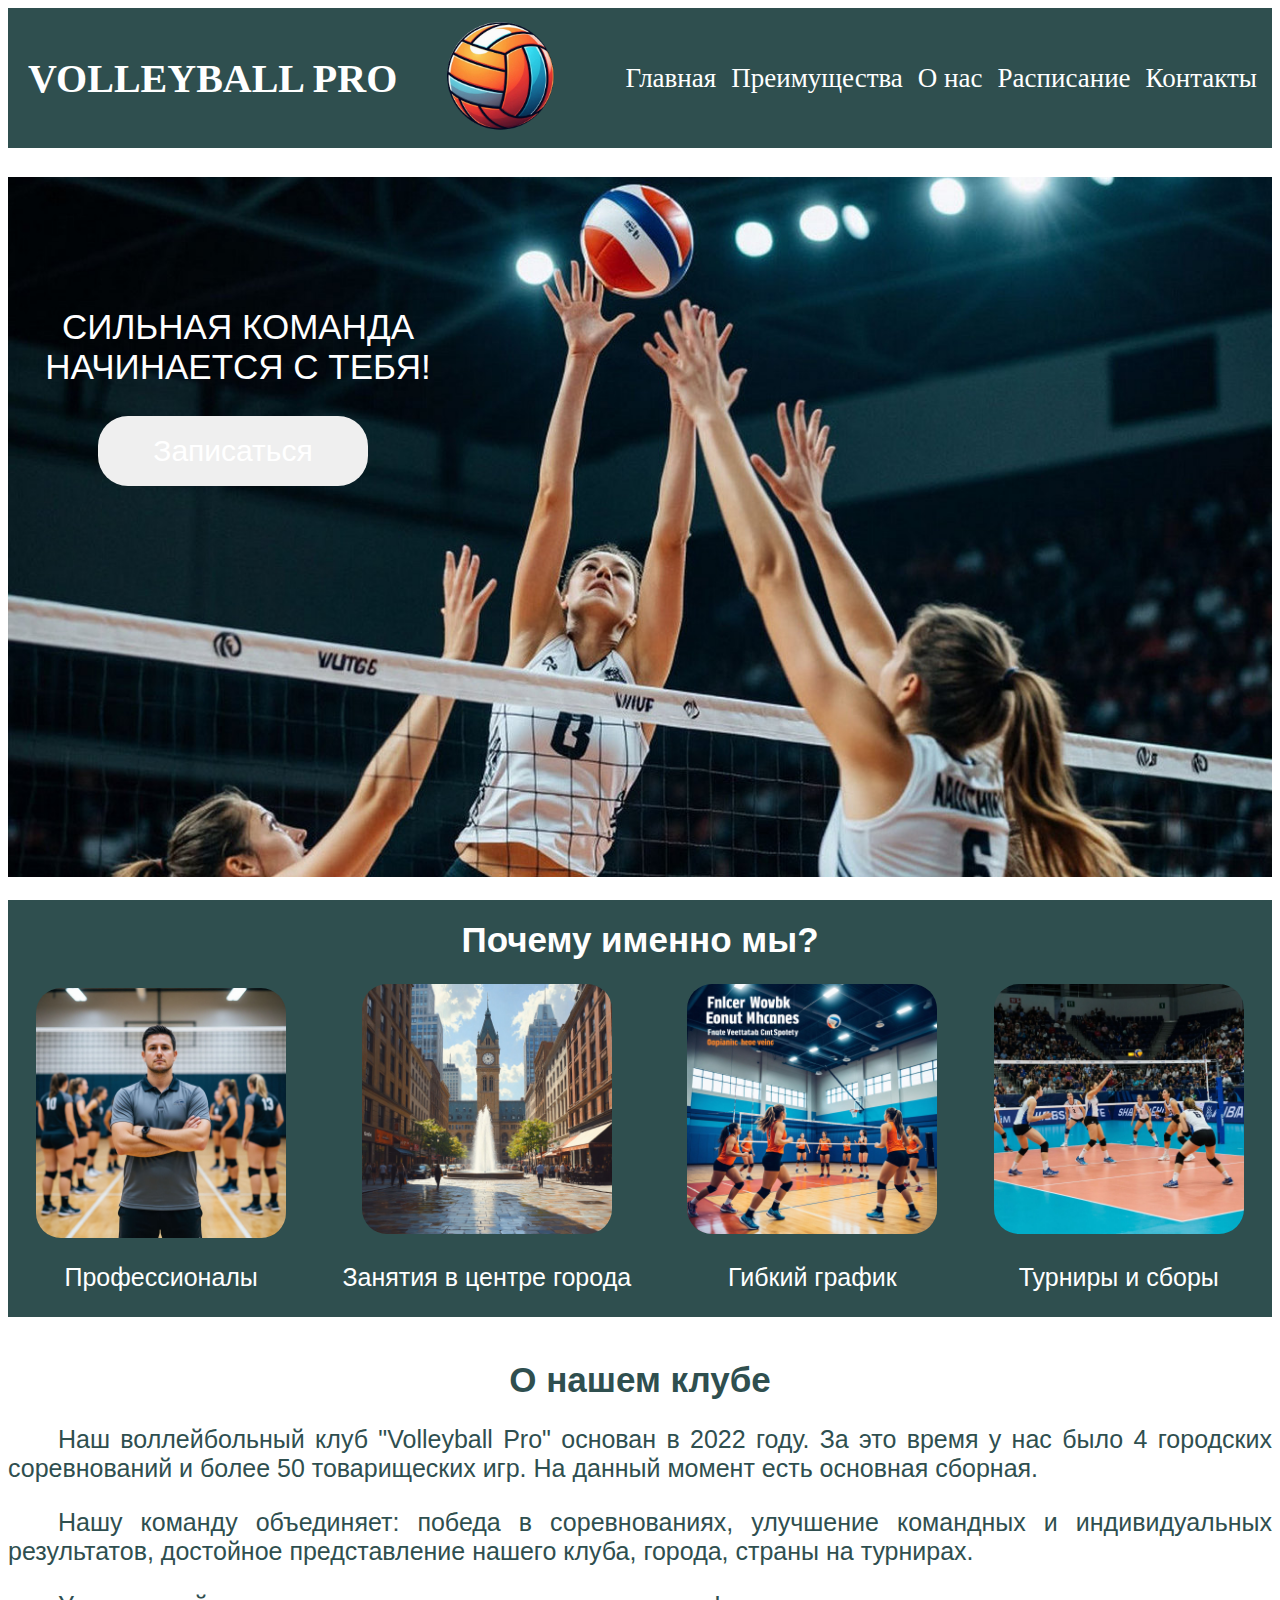
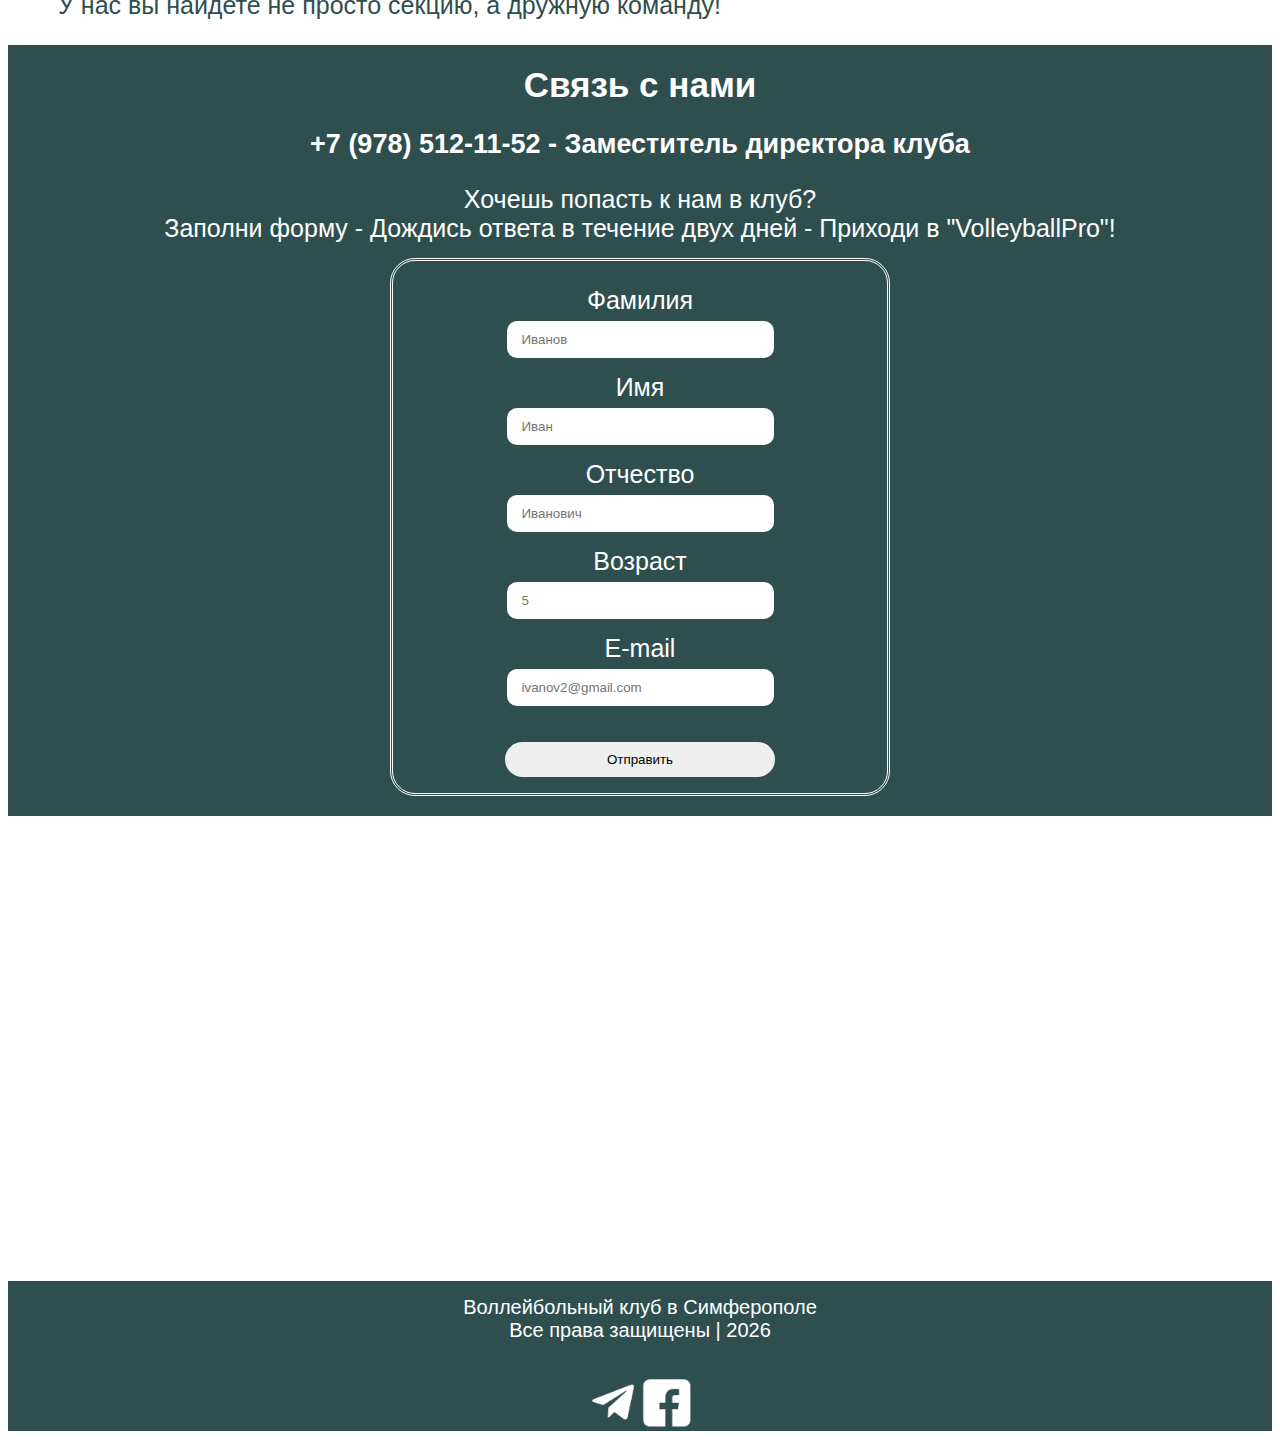
<file: index.html>
<!DOCTYPE html>
<html lang="ru">
<head>
    <meta charset="UTF-8">
    <meta name="viewport" content="width=device-width, initial-scale=1.0">
    <title>Vollyeball Pro</title>
    <link rel="stylesheet" href="css/style.css">
</head>
<body>
    <header>
        <div class="container">
            <div class="header__line">
                <h1 class="header__headline">VOLLEYBALL PRO</h1>
                <img class="header__foto--ball" src="img/мяч.png" alt="">
                <nav>
                    <ul class="nav__links">
                        <li><a class="nav__links--item" href="pages/important.html">Главная</a></li>
                        <li><a class="nav__links--item" href="pages/advantages.html">Преимущества</a></li>
                        <li><a class="nav__links--item" href="pages/about.html">О нас</a></li>
                        <li><a class="nav__links--item" href="pages/schedule.html">Расписание</a></li>
                        <li><a class="nav__links--item" href="pages/contacts.html">Контакты</a></li>
                    </ul>
                </nav>
            </div>
        </div>
    </header>
    <main>
        <div class="container">
            <section class="section__important">
                <h2 class="important__slogan">СИЛЬНАЯ КОМАНДА <br> НАЧИНАЕТСЯ С ТЕБЯ!</h2>
                <form action="pages/contacts.html">
                    <button class="important__button"> Записаться </button>
                </form>
            </section>
            <section class="section__advantages">
                <div class="General__advantages">
                <h1 headingoffset="0" class="advantages__headline"><a class="advantages__headline" href="pages/advantages.html">Почему именно мы?</a></h1>
                <div class="criteria__advantages">
                    <div class="advantages__icons">
                        <img class="advantages__foto" src="img/тренер.jpg" alt="">
                            <h2 class="advantages__subtitle">Профессионалы</h2>
                    </div>
                    <div class="advantages__icons">
                        <img class="advantages__foto" src="img/центр.jpeg" alt="">
                            <h3 class="advantages__subtitle">Занятия в центре города</h3>
                    </div>
                    <div class="advantages__icons">
                        <img class="advantages__foto" src="img/график.jpeg" alt="">
                            <h3 class="advantages__subtitle">Гибкий график</h3>
                    </div>
                    <div class="advantages__icons">
                        <img class="advantages__foto" src="img/соревн.jpeg" alt="">
                            <h3 class="advantages__subtitle">Турниры и сборы</h3>
                    </div>
                </div>
            </div>
            </section>
            <section class="section__about--us">
                <h1 headingoffset="0" class="about__us--headline"><a class="about__us--headline" href="pages/about.html">О нашем клубе</a></h1>
                <p class="about__us--text">Наш воллейбольный клуб "Volleyball Pro" основан в 2022 году. За это время у нас было 4 городских соревнований и более 50 товарищеских игр. На данный момент есть основная сборная. </p>
                <p class="about__us--text">Нашу команду объединяет: победа в соревнованиях, улучшение командных и индивидуальных результатов, достойное представление нашего клуба, города, страны на турнирах.</p>
                <p class="about__us--text">У нас вы найдете не просто секцию, а дружную команду!</p>
            </section>
            <section class="section__contacts">
                <h1 headingoffset="0" class="contacts__headline"><a class="contacts__headline" href="pages/contacts.html">Связь с нами</a></h1>
                <h2 class="contacts__nomber">+7 (978) 512-11-52 - Заместитель директора клуба</h2>
                <p class="contacts__text1">Хочешь попасть к нам в клуб? 
                <br class="contacts__text">Заполни форму - Дождись ответа в течение двух дней - Приходи в "VolleyballPro"!
                <div class="general__form">
                <form class="form__contacts">
                    <p class="contacts__text">Фамилия</p>
                    <input class="input__form" type="text" placeholder="Иванов">
                    <p class="contacts__text">Имя</p>
                    <input class="input__form" type="text" placeholder="Иван">
                    <p class="contacts__text">Отчество</p>
                    <input class="input__form" type="text" placeholder="Иванович">
                    <p class="contacts__text">Возраст</p>
                    <input class="input__form" type="number" name="trip-start" id="start" min="5" step="1" placeholder="5">
                    <p class="contacts__text">E-mail</p>
                    <input class="input__form" type="email" placeholder="ivanov2@gmail.com">
                    <p><input class="button__to--send" type="button" value="Отправить"></p>
                </form>
            </div>
            </section>
            <p class="section__video">
                <iframe width="720" height="405" src="https://rutube.ru/play/embed/9cf3693c5c63171bf97493a59f071994/?t=5" style="border: none;" allow="clipboard-write; autoplay" ></iframe>
            </p>
        </div>
    </main>
    <footer>
        <div class="container">
            <p class="footer__text">Воллейбольный клуб в Симферополе <br>
            Все права защищены | 2026</p>
            <p>
            <a href="https://t.me/telegram"><img class="footer__icons" src="img/telegram_logo_icon_214734.png" alt=""></a>
            <a href="https://web.archive.org/web/20201118025718/https://m.facebook.com/login.php?skip_api_login=1&api_key=966242223397117&signed_next=1&next=https%3A%2F%2Fm.facebook.com%2Fsharer.php%3Fu%3Dhttps%253A%252F%252Fptica.tv%252Fpersons%252F342805&cancel_url=https%3A%2F%2Fm.facebook.com%2Fdialog%2Fclose_window%2F%3Fapp_id%3D966242223397117%26connect%3D0%23_%3D_&display=touch&locale=ru_RU"><img class="footer__icons" src="img/facebook_internet_media_network_social_icon_123257.png" alt=""></a>
            </p>
        </div>
    </footer>
</body>
</html>
</file>
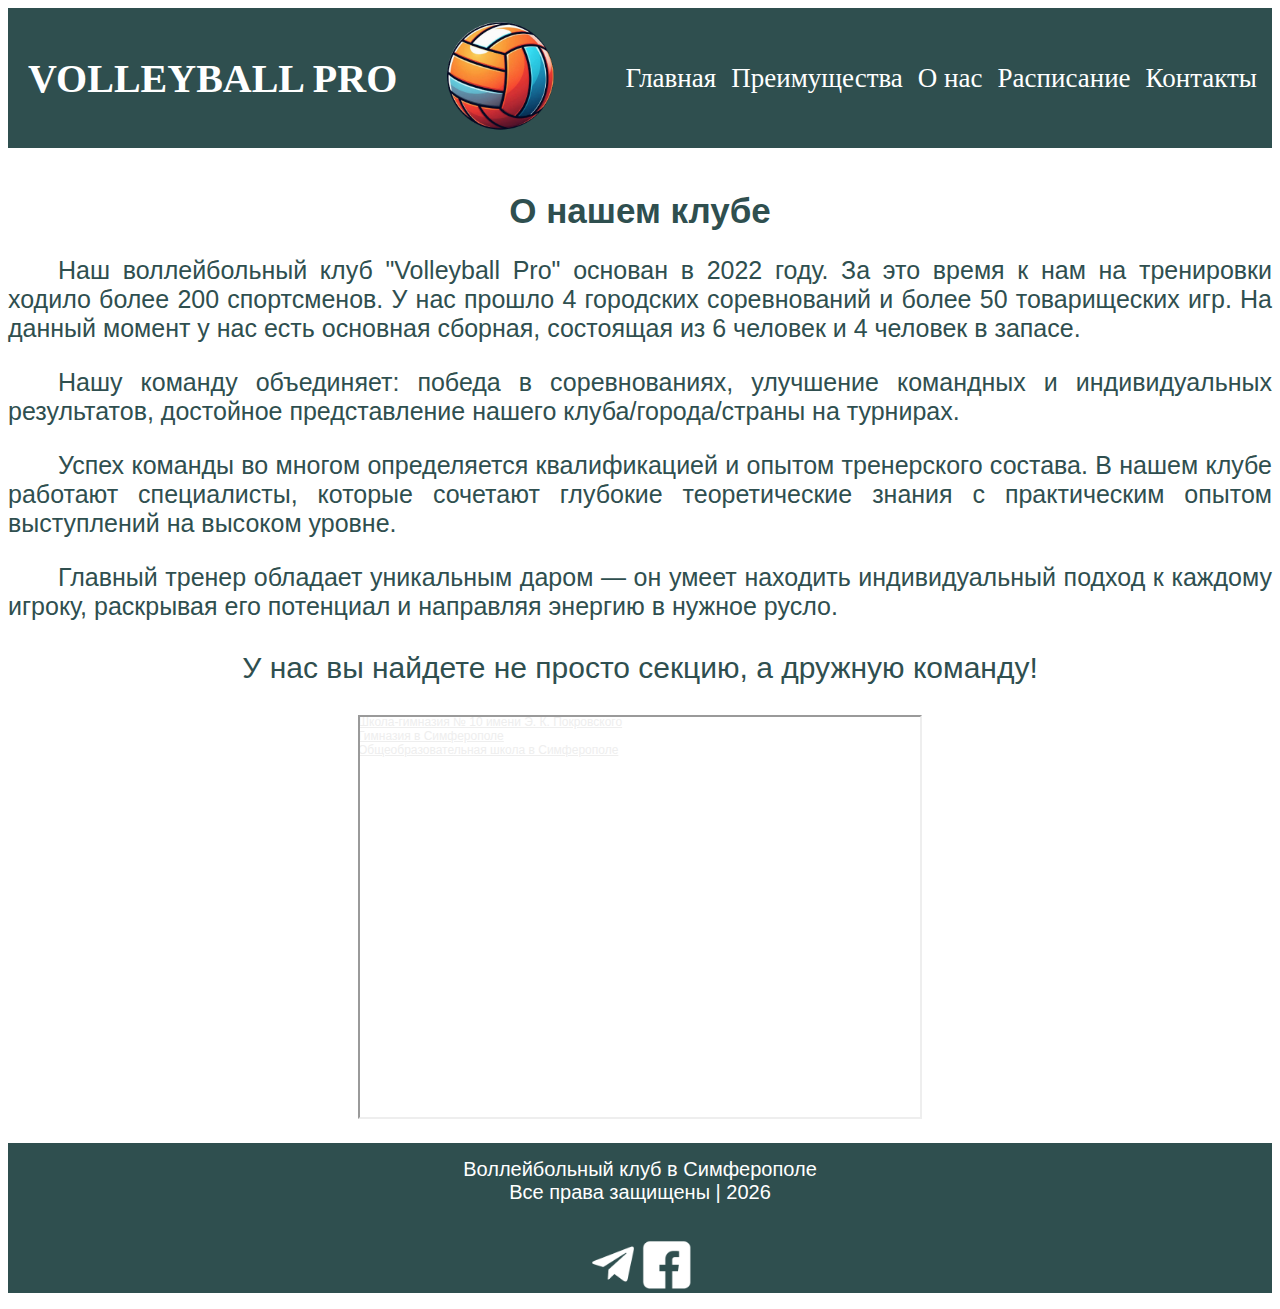
<file: pages/about.html>
<!DOCTYPE html>
<html lang="en">
<head>
    <meta charset="UTF-8">
    <meta name="viewport" content="width=device-width, initial-scale=1.0">
    <title>Vollyeball Pro</title>
    <link rel="stylesheet" href="../css/style.css">
</head>
<body>
    <header>
        <div class="container">
            <div class="header__line">
                <h1 class="header__headline">VOLLEYBALL PRO</h1>
                <img class="header__foto--ball" src="../img\мяч.png" alt="">
                <nav>
                    <ul class="nav__links">
                        <li><a class="nav__links--item" href="../index.html">Главная</a></li>
                        <li><a class="nav__links--item" href="advantages.html">Преимущества</a></li>
                        <li><a class="nav__links--item" href="about.html">О нас</a></li>
                        <li><a class="nav__links--item" href="schedule.html">Расписание</a></li>
                        <li><a class="nav__links--item" href="contacts.html">Контакты</a></li>
                    </ul>
                </nav>
            </div>
        </div>
    </header>
    <main>
        <div class="container">
            <section class="section__about--us">
                <h1 class="about__us--headline">О нашем клубе</h1> 
                <p class="about__us--text">Наш воллейбольный клуб "Volleyball Pro" основан в 2022 году. За это время к нам на тренировки ходило более 200 спортсменов. У нас прошло 4 городских соревнований и более 50 товарищеских игр. На данный момент у нас есть основная сборная, состоящая из 6 человек и 4 человек в запасе. </p>
                <p class="about__us--text">Нашу команду объединяет: победа в соревнованиях, улучшение командных и индивидуальных результатов, достойное представление нашего клуба/города/страны на турнирах.</p>
                <p class="about__us--text">Успех команды во многом определяется квалификацией и опытом тренерского состава. В нашем клубе работают специалисты, которые сочетают глубокие теоретические знания с практическим опытом выступлений на высоком уровне.</p>
                <p class="about__us--text">Главный тренер обладает уникальным даром — он умеет находить индивидуальный подход к каждому игроку, раскрывая его потенциал и направляя энергию в нужное русло.</p>
                <p class="about__us--bottomslogan">У нас вы найдете не просто секцию, а дружную команду!</p>
                <section class="section__yandex--carts">
                <div style="position:relative;overflow:hidden;">
                    <a href="https://yandex.ru/maps/org/shkola_gimnaziya_10_imeni_e_k_pokrovskogo/1044489222/?utm_medium=mapframe&utm_source=maps" style="color:#eee;font-size:12px;position:absolute;top:0px;">Школа-гимназия № 10 имени Э. К. Покровского</a><a href="https://yandex.ru/maps/146/simferopol/category/gymnasium/184106234/?utm_medium=mapframe&utm_source=maps" style="color:#eee;font-size:12px;position:absolute;top:14px;">Гимназия в Симферополе</a><a href="https://yandex.ru/maps/146/simferopol/category/school/184106240/?utm_medium=mapframe&utm_source=maps" style="color:#eee;font-size:12px;position:absolute;top:28px;">Общеобразовательная школа в Симферополе</a><iframe src="https://yandex.ru/map-widget/v1/?ll=34.100318%2C44.948237&mode=search&oid=1044489222&ol=biz&sll=34.100318%2C44.948237&sspn=0.123940%2C0.057172&text=%D1%88%D0%BA%D0%BE%D0%BB%D0%B0%20%D0%B3%D0%B8%D0%BC%D0%BD%D0%B0%D0%B7%D0%B8%D1%8F%20%E2%84%9610&z=13" width="560" height="400" frameborder="1" allowfullscreen="true" style="position:relative;"></iframe>
                </div>
                </section>
            </section>
        </div>
    </main>
    <footer>
        <div class="container">
            <p class="footer__text">Воллейбольный клуб в Симферополе <br>
            Все права защищены | 2026</p>
            <p>
            <a href="https://t.me/telegram"><img class="footer__icons" src="../img/telegram_logo_icon_214734.png" alt=""></a>
            <a href="https://web.archive.org/web/20201118025718/https://m.facebook.com/login.php?skip_api_login=1&api_key=966242223397117&signed_next=1&next=https%3A%2F%2Fm.facebook.com%2Fsharer.php%3Fu%3Dhttps%253A%252F%252Fptica.tv%252Fpersons%252F342805&cancel_url=https%3A%2F%2Fm.facebook.com%2Fdialog%2Fclose_window%2F%3Fapp_id%3D966242223397117%26connect%3D0%23_%3D_&display=touch&locale=ru_RU"><img class="footer__icons" src="../img/facebook_internet_media_network_social_icon_123257.png" alt=""></a>
            </p>
        </div>
    </footer>
</body>
</html>
</file>
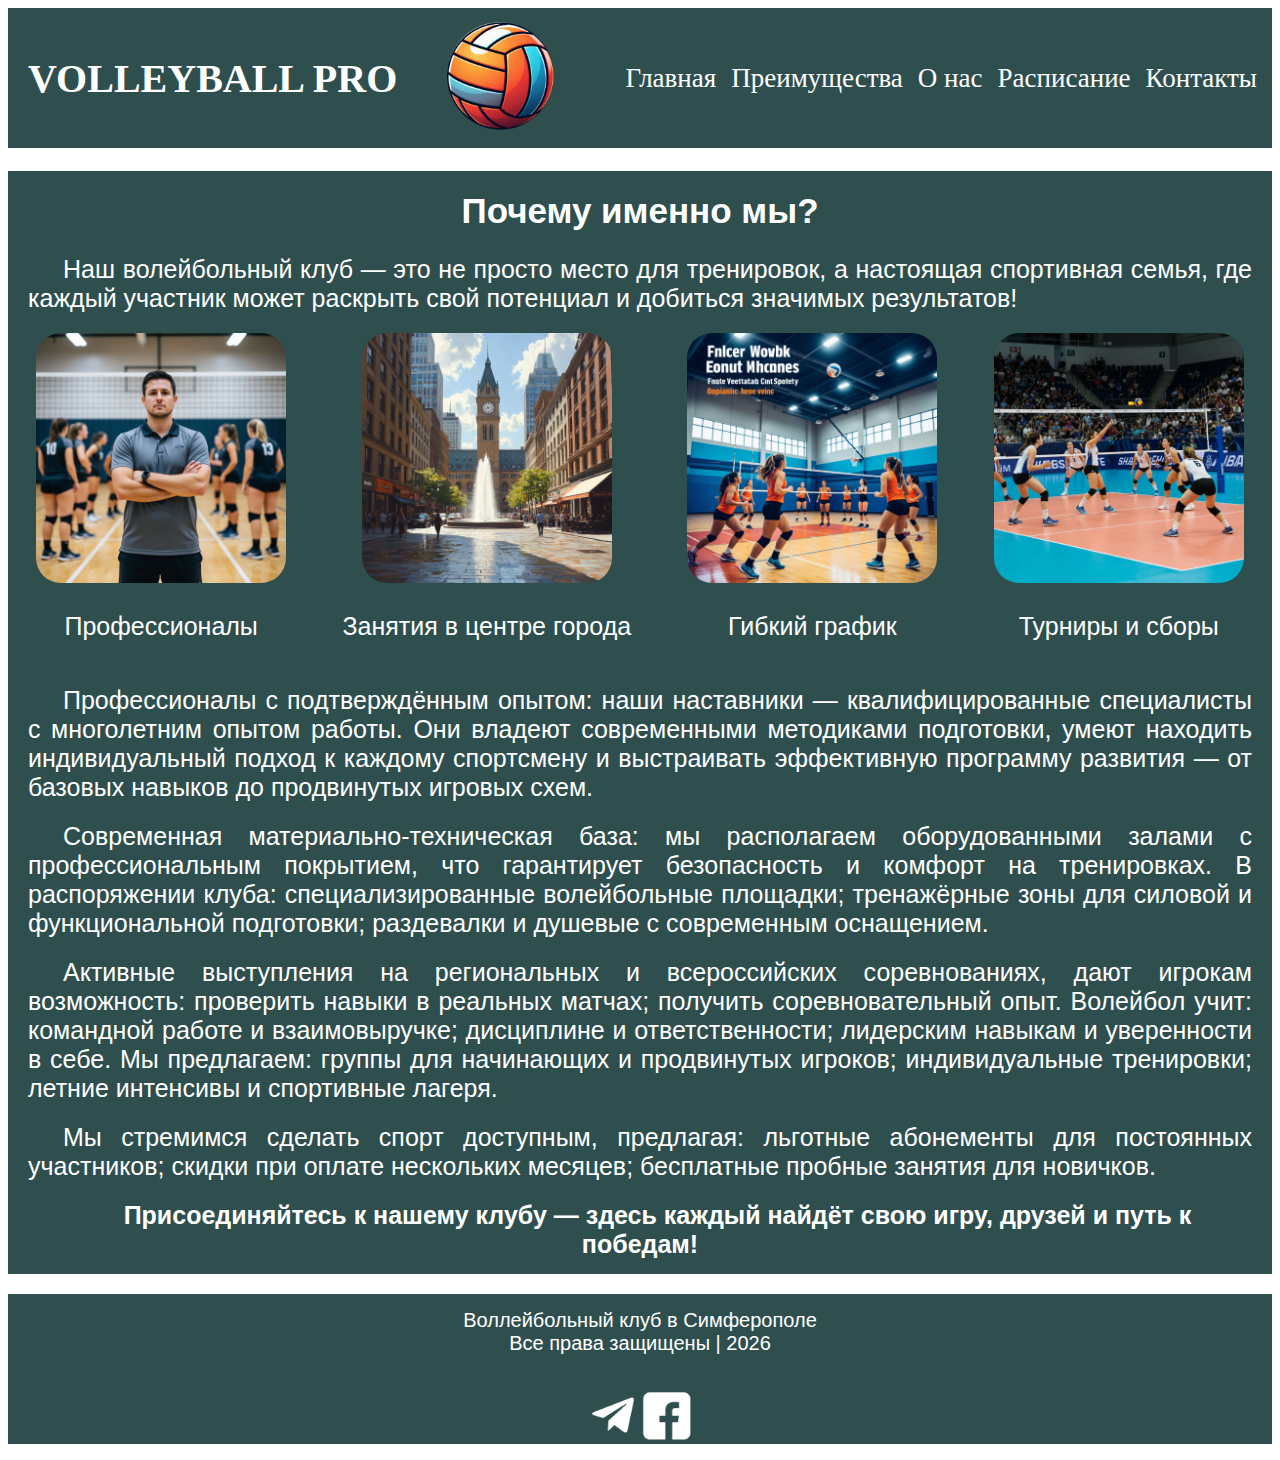
<file: pages/advantages.html>
<!DOCTYPE html>
<html lang="en">
<head>
    <meta charset="UTF-8">
    <meta name="viewport" content="width=device-width, initial-scale=1.0">
    <title>Vollyeball Pro</title>
    <link rel="stylesheet" href="../css/style.css">
</head>
<body>
    <header>
        <div class="container">
            <div class="header__line">
                <h1 class="header__headline">VOLLEYBALL PRO</h1>
                <img class="header__foto--ball" src="../img\мяч.png" alt="">
                <nav>
                    <ul class="nav__links">
                        <li><a class="nav__links--item" href="../index.html">Главная</a></li>
                        <li><a class="nav__links--item" href="advantages.html">Преимущества</a></li>
                        <li><a class="nav__links--item" href="about.html">О нас</a></li>
                        <li><a class="nav__links--item" href="schedule.html">Расписание</a></li>
                        <li><a class="nav__links--item" href="contacts.html">Контакты</a></li>
                    </ul>
                </nav>
            </div>
        </div>
    </header>
    <main>
        <div class="container">
             <section class="section__advantages">
                <h1 class="advantages__headline">Почему именно мы?</h1>
                <p class="text__advantages">Наш волейбольный клуб — это не просто место для тренировок, а настоящая спортивная семья, где каждый участник может раскрыть свой потенциал и добиться значимых результатов!</p>
                <div class="criteria__advantages">
                    <div class="advantages__icons">
                        <img class="advantages__foto" src="../img\тренер.jpg" alt="">
                            <h3 class="advantages__subtitle">Профессионалы</h3>
                    </div>
                    <div class="advantages__icons">
                        <img class="advantages__foto" src="../img/центр.jpeg" alt="">
                            <h3 class="advantages__subtitle">Занятия в центре города</h3>
                    </div>
                    <div class="advantages__icons">
                        <img class="advantages__foto" src="../img/график.jpeg" alt="">
                            <h3 class="advantages__subtitle">Гибкий график</h3>
                    </div>
                    <div class="advantages__icons">
                        <img class="advantages__foto" src="../img/соревн.jpeg" alt="">
                            <h3 class="advantages__subtitle">Турниры и сборы</h3>
                    </div>
                </div>
<p class="text__advantages">Профессионалы с подтверждённым опытом:
наши наставники — квалифицированные специалисты с многолетним опытом работы. Они владеют современными методиками подготовки, умеют находить индивидуальный подход к каждому спортсмену и выстраивать эффективную программу развития — от базовых навыков до продвинутых игровых схем.
<p class="text__advantages">Современная материально‑техническая база:
мы располагаем оборудованными залами с профессиональным покрытием, что гарантирует безопасность и комфорт на тренировках. В распоряжении клуба:
специализированные волейбольные площадки;
тренажёрные зоны для силовой и функциональной подготовки;
раздевалки и душевые с современным оснащением.</p>
<p class="text__advantages">Активные выступления на региональных и всероссийских соревнованиях, дают игрокам возможность:
проверить навыки в реальных матчах;
получить соревновательный опыт.
Волейбол учит:
командной работе и взаимовыручке;
дисциплине и ответственности;
лидерским навыкам и уверенности в себе. 
Мы предлагаем:
группы для начинающих и продвинутых игроков;
индивидуальные тренировки;
летние интенсивы и спортивные лагеря.</p>
<p class="text__advantages">Мы стремимся сделать спорт доступным, предлагая:
льготные абонементы для постоянных участников;
скидки при оплате нескольких месяцев;
бесплатные пробные занятия для новичков.</p>
<p class="text__advantages1">Присоединяйтесь к нашему клубу — здесь каждый найдёт свою игру, друзей и путь к победам!</p>
            </section>
        </div>
    </main>
    <footer>
        <div class="container">
            <p class="footer__text">Воллейбольный клуб в Симферополе <br>
            Все права защищены | 2026</p>
            <p>
            <a href="https://t.me/telegram"><img class="footer__icons" src="../img/telegram_logo_icon_214734.png" alt=""></a>
            <a href="https://web.archive.org/web/20201118025718/https://m.facebook.com/login.php?skip_api_login=1&api_key=966242223397117&signed_next=1&next=https%3A%2F%2Fm.facebook.com%2Fsharer.php%3Fu%3Dhttps%253A%252F%252Fptica.tv%252Fpersons%252F342805&cancel_url=https%3A%2F%2Fm.facebook.com%2Fdialog%2Fclose_window%2F%3Fapp_id%3D966242223397117%26connect%3D0%23_%3D_&display=touch&locale=ru_RU"><img class="footer__icons" src="../img/facebook_internet_media_network_social_icon_123257.png" alt=""></a>
            </p>
        </div>
    </footer>
</body>
</html>
</file>
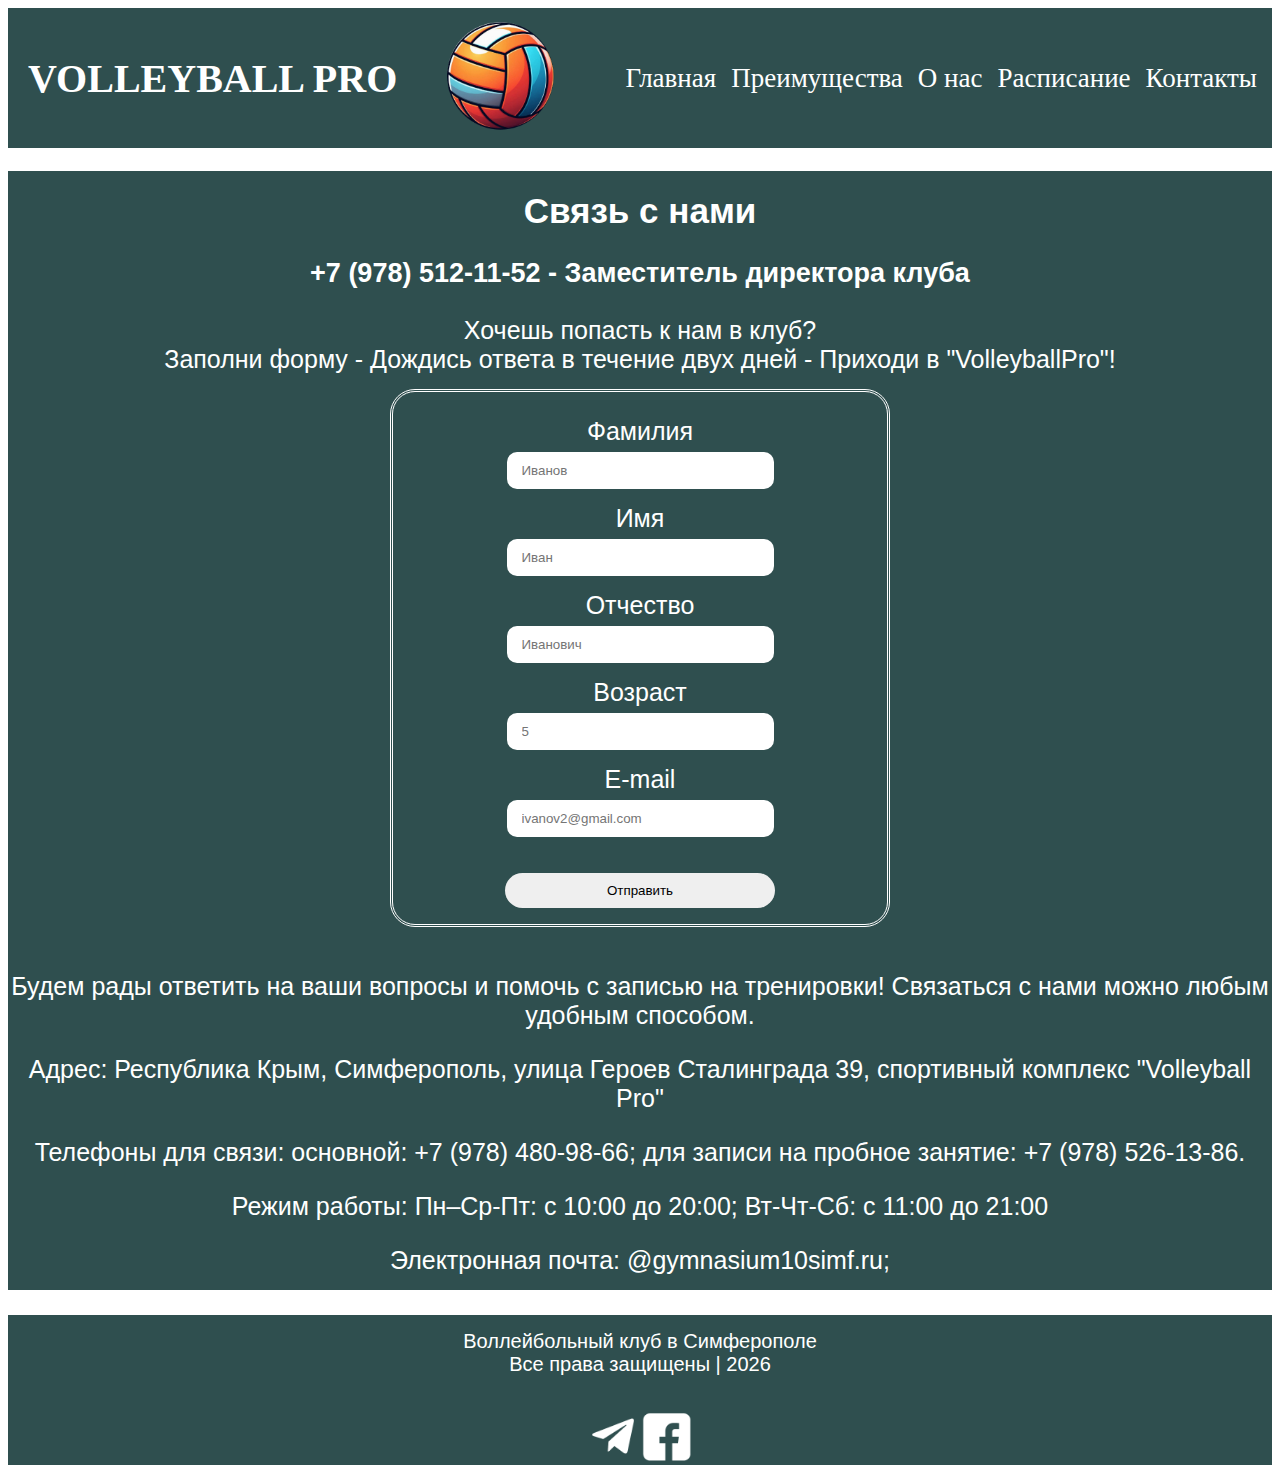
<file: pages/contacts.html>
<!DOCTYPE html>
<html lang="en">
<head>
    <meta charset="UTF-8">
    <meta name="viewport" content="width=device-width, initial-scale=1.0">
    <title>Vollyeball Pro</title>
    <link rel="stylesheet" href="../css/style.css">
</head>
<body>
    <header>
        <div class="container">
            <div class="header__line">
                <h1 class="header__headline">VOLLEYBALL PRO</h1>
                <img class="header__foto--ball" src="../img\мяч.png" alt="">
                <nav>
                    <ul class="nav__links">
                        <li><a class="nav__links--item" href="../index.html">Главная</a></li>
                        <li><a class="nav__links--item" href="advantages.html">Преимущества</a></li>
                        <li><a class="nav__links--item" href="about.html">О нас</a></li>
                        <li><a class="nav__links--item" href="schedule.html">Расписание</a></li>
                        <li><a class="nav__links--item" href="contacts.html">Контакты</a></li>
                    </ul>
                </nav>
            </div>
        </div>
    </header>
    <main>
        <div class="container">
            <section class="section__contacts">
                <h1 class="contacts__headline">Связь с нами</h1>
                <h3 class="contacts__nomber">+7 (978) 512-11-52 - Заместитель директора клуба</h3>
                <p class="contacts__text1">Хочешь попасть к нам в клуб? 
                <br class="contacts__text">Заполни форму - Дождись ответа в течение двух дней - Приходи в "VolleyballPro"!
                <div class="general__form">
                <form class="form__contacts" action="">
                    <p class="contacts__text">Фамилия</p>
                    <input class="input__form" type="text" placeholder="Иванов">
                    <p class="contacts__text">Имя</p>
                    <input class="input__form" type="text" placeholder="Иван">
                    <p class="contacts__text">Отчество</p>
                    <input class="input__form" type="text" placeholder="Иванович">
                    <p class="contacts__text">Возраст</p>
                    <input class="input__form" type="number" name="trip-start" id="start" min="5" step="1" placeholder="5">
                    <p class="contacts__text">E-mail</p>
                    <input class="input__form" type="email" placeholder="ivanov2@gmail.com">
                    <p><input class="button__to--send" type="button" value="Отправить"></p>
                </div>
                </form>
                <p class="text__contacts--page">Будем рады ответить на ваши вопросы и помочь с записью на тренировки! Связаться с нами можно любым удобным способом.
<p class="text__contacts--page">Адрес:
Республика Крым, Симферополь, улица Героев Сталинграда 39, спортивный комплекс "Volleyball Pro"
</p>
<p class="text__contacts--page">Телефоны для связи:
основной: +7 (978) 480-98-66;
для записи на пробное занятие: +7 (978) 526‑13‑86.
</p>
<p class="text__contacts--page">Режим работы:
Пн–Ср-Пт: с 10:00 до 20:00;
Вт-Чт-Сб: с 11:00 до 21:00
</p>
<p class="text__contacts--page1">Электронная почта:
@gymnasium10simf.ru;</p>
            </section>
        </div>
    </main>
    <footer>
        <div class="container">
            <p class="footer__text">Воллейбольный клуб в Симферополе <br>
            Все права защищены | 2026</p>
            <p>
            <a href="https://t.me/telegram"><img class="footer__icons" src="../img/telegram_logo_icon_214734.png" alt=""></a>
            <a href="https://web.archive.org/web/20201118025718/https://m.facebook.com/login.php?skip_api_login=1&api_key=966242223397117&signed_next=1&next=https%3A%2F%2Fm.facebook.com%2Fsharer.php%3Fu%3Dhttps%253A%252F%252Fptica.tv%252Fpersons%252F342805&cancel_url=https%3A%2F%2Fm.facebook.com%2Fdialog%2Fclose_window%2F%3Fapp_id%3D966242223397117%26connect%3D0%23_%3D_&display=touch&locale=ru_RU"><img class="footer__icons" src="../img/facebook_internet_media_network_social_icon_123257.png" alt=""></a>
            </p>
        </div>
    </footer>
</body>
</html>
</file>
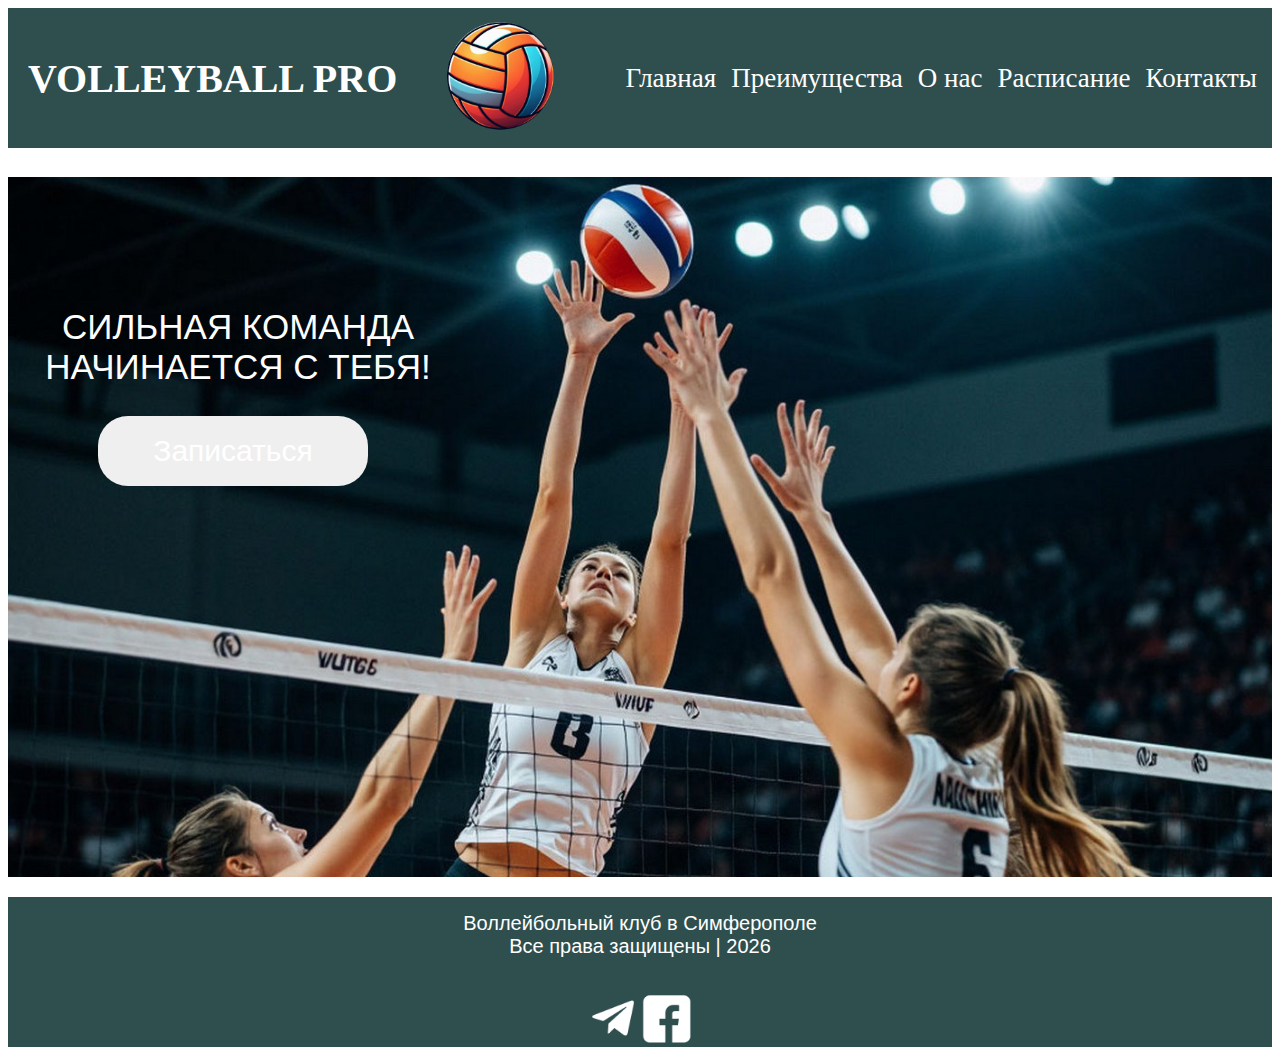
<file: pages/important.html>
<!DOCTYPE html>
<html lang="en">
<head>
    <meta charset="UTF-8">
    <meta name="viewport" content="width=device-width, initial-scale=1.0">
    <title>Vollyeball Pro</title>
    <link rel="stylesheet" href="../css/style.css">
</head>
<body>
    <header>
        <div class="container">
            <div class="header__line">
                <h1 class="header__headline">VOLLEYBALL PRO</h1>
                <img class="header__foto--ball" src="../img/мяч.png" alt="">
                <nav>
                    <ul class="nav__links">
                        <li><a class="nav__links--item" href="../index.html">Главная</a></li>
                        <li><a class="nav__links--item" href="advantages.html">Преимущества</a></li>
                        <li><a class="nav__links--item" href="about.html">О нас</a></li>
                        <li><a class="nav__links--item" href="schedule.html">Расписание</a></li>
                        <li><a class="nav__links--item" href="contacts.html">Контакты</a></li>
                    </ul>
                </nav>
            </div>
        </div>
    </header>
    <main>
        <div class="container">
            <section class="section__important">
                <h2 class="important__slogan">СИЛЬНАЯ КОМАНДА <br> НАЧИНАЕТСЯ С ТЕБЯ!</h2>
                <a href="contacts.html"><input class="important__button" type="button" value="Записаться"></a>
            </section>
        </div>
    </main>
    <footer>
        <div class="container">
            <p class="footer__text">Воллейбольный клуб в Симферополе <br>
            Все права защищены | 2026</p>
            <p>
            <a href="https://t.me/telegram"><img class="footer__icons" src="../img/telegram_logo_icon_214734.png" alt=""></a>
            <a href="https://web.archive.org/web/20201118025718/https://m.facebook.com/login.php?skip_api_login=1&api_key=966242223397117&signed_next=1&next=https%3A%2F%2Fm.facebook.com%2Fsharer.php%3Fu%3Dhttps%253A%252F%252Fptica.tv%252Fpersons%252F342805&cancel_url=https%3A%2F%2Fm.facebook.com%2Fdialog%2Fclose_window%2F%3Fapp_id%3D966242223397117%26connect%3D0%23_%3D_&display=touch&locale=ru_RU"><img class="footer__icons" src="../img/facebook_internet_media_network_social_icon_123257.png" alt=""></a>
            </p>
        </div>
    </footer>
</body>
</html>
</file>
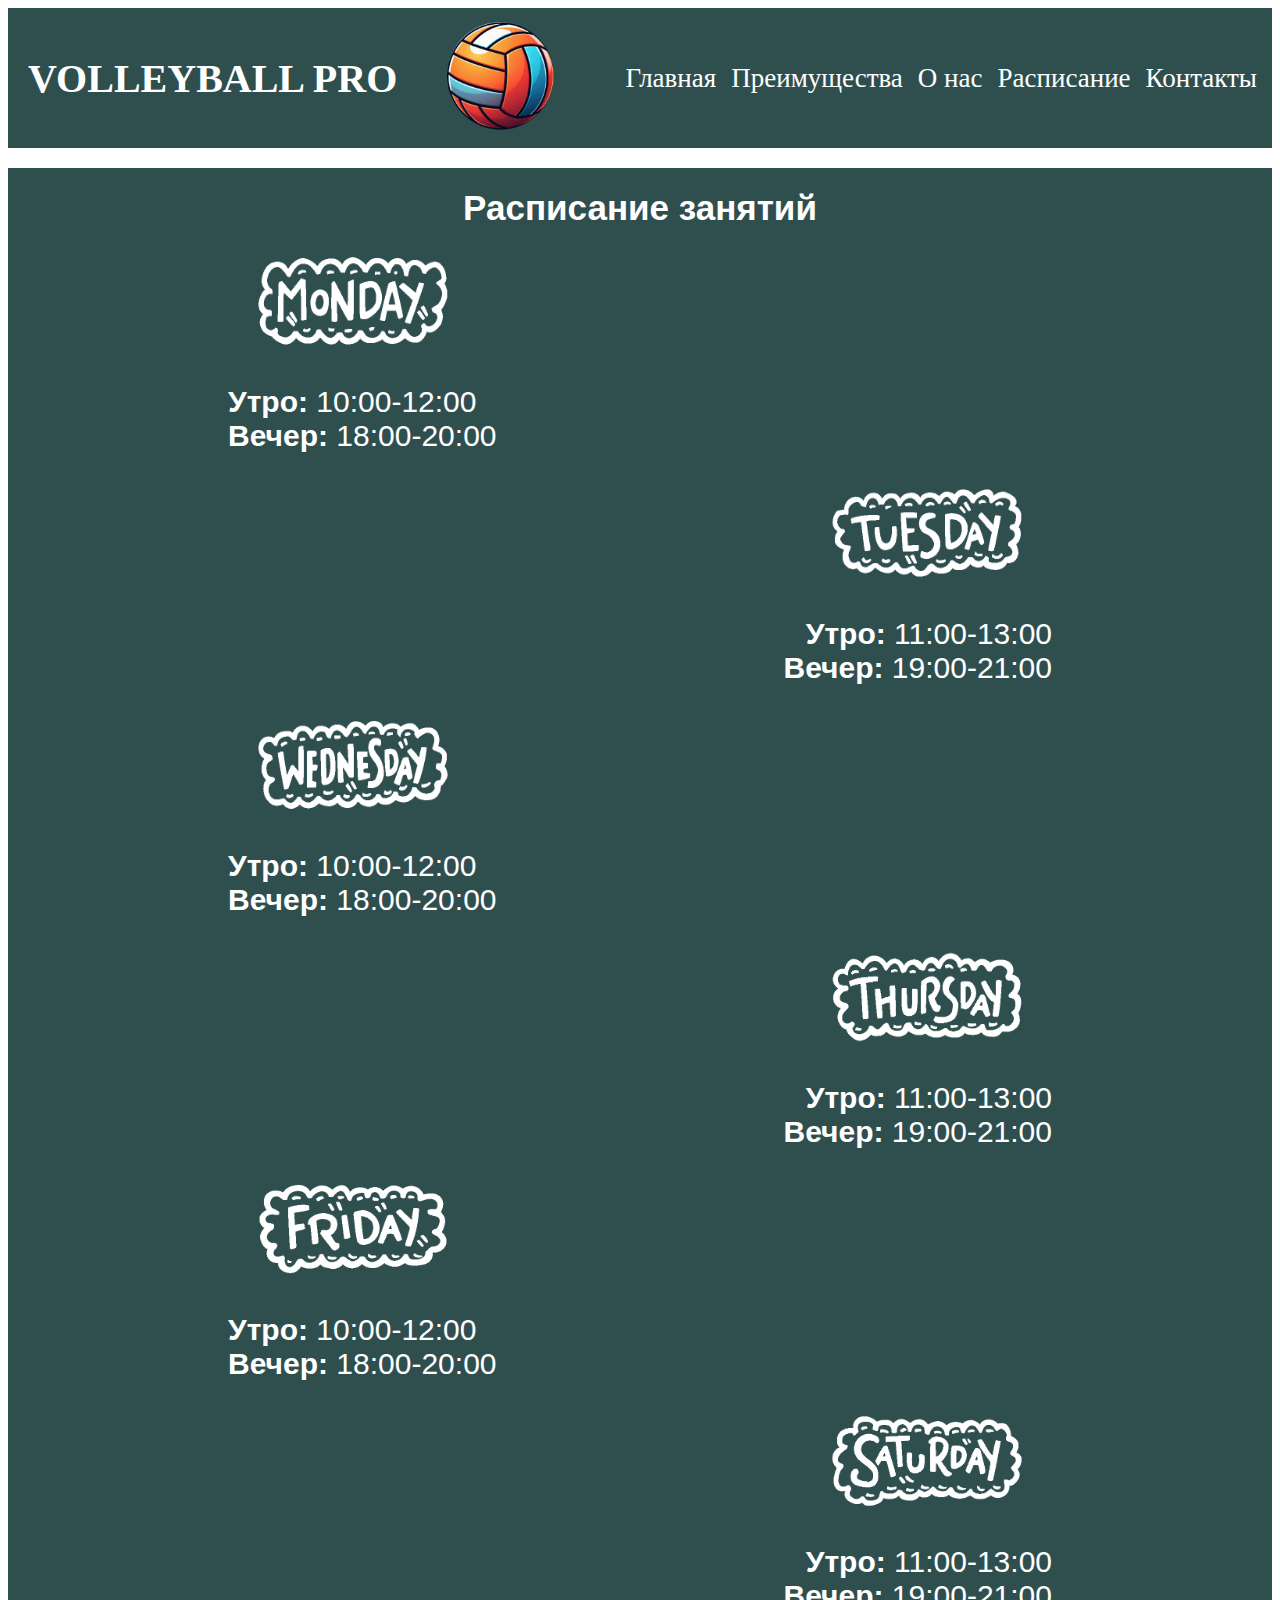
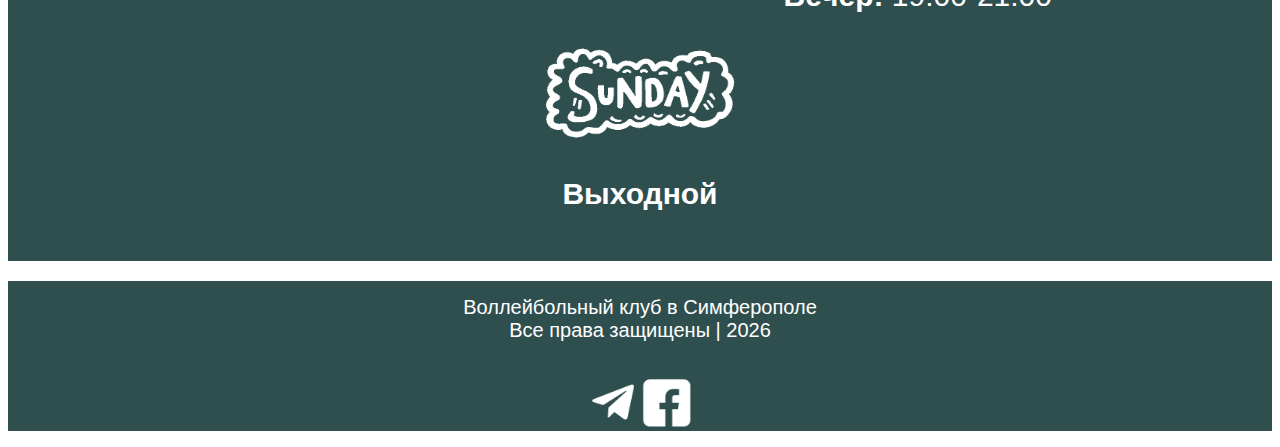
<file: pages/schedule.html>
<!DOCTYPE html>
<html lang="en">
<head>
    <meta charset="UTF-8">
    <meta name="viewport" content="width=device-width, initial-scale=1.0">
    <title>Vollyeball Pro</title>
    <link rel="stylesheet" href="../css/style.css">
</head>
<body>
    <header>
        <div class="container">
            <div class="header__line">
                <h1 class="header__headline">VOLLEYBALL PRO</h1>
                <img class="header__foto--ball" src="../img\мяч.png" alt="">
                <nav>
                    <ul class="nav__links">
                        <li><a class="nav__links--item" href="../index.html">Главная</a></li>
                        <li><a class="nav__links--item" href="advantages.html">Преимущества</a></li>
                        <li><a class="nav__links--item" href="about.html">О нас</a></li>
                        <li><a class="nav__links--item" href="schedule.html">Расписание</a></li>
                        <li><a class="nav__links--item" href="contacts.html">Контакты</a></li>
                    </ul>
                </nav>
            </div>
        </div>
    </header>
    <main>
        <div class="container">
            <section class="section__schedule">
                <h1 class="schedule__headline">Расписание занятий</h1>
                <div class="div__days--week1">
                    <img class="icons__days--week1" src="../img/monday_107303.png" alt="">
                    <p class="schedule__text1"><b class="bold__text">Утро:</b> 10:00-12:00 <b class="bold__text"><br>Вечер: </b>18:00-20:00</p> 
                </div>
                <div class="div__days--week2">
                    <img class="icons__days--week2" src="../img/tuesday_107293.png" alt="">
                    <p class="schedule__text2"><b class="bold__text">Утро:</b> 11:00-13:00 <b class="bold__text"><br>Вечер:</b> 19:00-21:00</p> 
                </div>
                <div class="div__days--week1">
                    <img class="icons__days--week1" src="../img/wednesday_107308.png" alt="">
                    <p class="schedule__text1"><b class="bold__text">Утро:</b> 10:00-12:00 <b class="bold__text"><br>Вечер: </b>18:00-20:00</p> 
                </div>
                <div class="div__days--week2">
                    <img class="icons__days--week2" src="../img/thursday_107305.png" alt="">
                    <p class="schedule__text2"><b class="bold__text">Утро:</b> 11:00-13:00 <b class="bold__text"><br>Вечер:</b> 19:00-21:00</p> 
                </div>
                <div class="div__days--week1">
                    <img class="icons__days--week1" src="../img/friday_107297.png" alt="">
                    <p class="schedule__text1"><b class="bold__text">Утро:</b> 10:00-12:00 <b class="bold__text"><br>Вечер: </b>18:00-20:00</p> 
                </div>
                <div class="div__days--week2">
                    <img class="icons__days--week2" src="../img/saturday_107304.png" alt="">
                    <p class="schedule__text2"><b class="bold__text">Утро:</b> 11:00-13:00 <b class="bold__text"><br>Вечер:</b> 19:00-21:00</p> 
                </div>
                <div class="div__days--week">
                    <img class="icons__days--week" src="../img/sunday_107298.png" alt="">
                    <p class="schedule__text"><b class="bold__text">Выходной</b></p> 
                </div>
            </section>
        </div>
    </main>
    <footer>
        <div class="container">
            <p class="footer__text">Воллейбольный клуб в Симферополе <br>
            Все права защищены | 2026</p>
            <p>
            <a href="https://t.me/telegram"><img class="footer__icons" src="../img/telegram_logo_icon_214734.png" alt=""></a>
            <a href="https://web.archive.org/web/20201118025718/https://m.facebook.com/login.php?skip_api_login=1&api_key=966242223397117&signed_next=1&next=https%3A%2F%2Fm.facebook.com%2Fsharer.php%3Fu%3Dhttps%253A%252F%252Fptica.tv%252Fpersons%252F342805&cancel_url=https%3A%2F%2Fm.facebook.com%2Fdialog%2Fclose_window%2F%3Fapp_id%3D966242223397117%26connect%3D0%23_%3D_&display=touch&locale=ru_RU"><img class="footer__icons" src="../img/facebook_internet_media_network_social_icon_123257.png" alt=""></a>
            </p>
        </div>
    </footer>
</body>
</html>
</file>
<file: css/style.css>
.dancing-script-uniquifier> {
  font-family: "Dancing Script", cursive;
  font-optical-sizing: auto;
  font-weight: weight;
  font-style: normal;
}
.montserrat-alternates-thin {
  font-family: "Montserrat Alternates", sans-serif;
  font-weight: 100;
  font-style: normal;
}
.container{
  max-width: 1400px;
  margin: auto;
  flex-wrap: wrap;
}
*{
  color: black;
}
.header__line{
  background-color:#2f4f4f;
  display: flex;
  align-items: center;
  justify-content: space-between;
}
header{
  background-color:#2f4f4f;
  background-size: 100%;
}
.header__headline{
  font-family: "Dancing Script", cursive;
  font-optical-sizing: auto;
  font-weight: weight;
  font-style: normal;
  color: white;
  margin-right: 20px;
  margin-left: 20px;
  font-size: 40px;
}
@media screen and (max-width: 768px){
  .header__headline{
    font-size: 23px;
    margin-left: 8px;
  }
}
@media screen and (max-width: 576px){
  .header__headline{
    font-size: 23px;
    margin-left: 8px;
  }
}
@media screen and (max-width: 378px){
  .header__headline{
    font-size: 23px;
    margin-left: 8px;
  }
}
.header__foto--ball{
  width: 140px;
  height: 140px;
  animation: ball 3s infinite;
}
@media screen and (max-width: 768px){
  .header__foto--ball{
    width: 60px;
    height: 60px;
  }
}
@media screen and (max-width: 576px){
  .header__foto--ball{
    width: 60px;
    height: 60px;
  }
}
@media screen and (max-width: 378px){
  .header__foto--ball{
    width: 60px;
    height: 60px;
  }
}
@keyframes ball{
 from {
        transform: rotate(0deg);
    }

    to {
        transform: rotate(360deg);
    }
}
.nav__links{
  display: flex;
  list-style-type: none;
  flex-wrap: wrap;
}
.nav__links--item{
  text-decoration: none;
  color: white;
  margin-right: 15px;
  font-size: 27px;
  font-family: "Dancing Script", cursive;
  font-optical-sizing: auto;
  font-weight: weight;
  font-style: normal;
}
@media screen and (max-width: 768px){
  .nav__links--item{
    font-size: 15px;
    margin-right: 30px;
    padding-left: -15px;
  }
}
@media screen and (max-width: 576px){
  .nav__links--item{
    font-size: 15px;
    margin-right: 30px;
    padding-left: -15px;
  }
}
@media screen and(max-width: 378px){
  .nav__links--item{
    font-size: 15px;
    margin-right: 30px;
    padding-left: -15px;
  }
}
.nav__links--item:hover{
  color: orangered;
  transition-duration: 0.5s;
}
.section__important{
  background-image: url(../img/221.jpg);
  background-repeat: no-repeat;
  background-size: 100%;
  height: 700px;
}
@media screen and (max-width: 768px){
  .section__important{
  height: 300px;
  }
}
@media screen and (max-width: 576px){
  .section__important{
  height: 300px;
  }
}
@media screen and (max-width: 378px){
  .section__important{
  height: 300px;
  }
}
.important__slogan{
  color: white;
  font-family: "Montserrat Alternates", sans-serif;
  font-weight: 300;
  font-style: normal;
  font-size: 35px;
  width: 400px;
  text-align: center;
  padding-top: 130px;
  padding-left: 30px;
}
@media screen and (max-width: 768px){
  .important__slogan{
  font-size: 15px;
  padding-left: 10px;
  text-align: left;
  padding-top: 35px;
  }
}
@media screen and (max-width: 576px){
  .important__slogan{
  font-size: 15px;
  padding-left: 10px;
  text-align: left;
  padding-top: 35px;
  }
}
@media screen and (max-width: 378px){
  .important__slogan{
  font-size: 15px;
  padding-left: 10px;
  text-align: left;
  padding-top: 35px;
  }
}
.important__button{
  width: 270px;
  height: 70px;
  text-align: center;
  font-size: 30px;
  border-radius: 30px 30px;
  border: none;
  margin-left: 90px;
  animation: button 6s infinite;
  color: white;
  cursor: pointer;
}
@media screen and (max-width: 768px){
  .important__button{
  font-size: 15px;
  width: 100px;
  height: 30px;
  margin-left: 40px;
  }
}
@media screen and (max-width: 576px){
  .important__button{
  font-size: 15px;
  width: 100px;
  height: 30px;
  margin-left: 40px;
  }
}
@media screen and (max-width: 378px){
  .important__button{
  font-size: 15px;
  width: 100px;
  height: 30px;
  margin-left: 40px;
  }
}
@keyframes button{
  0%{
    transform: scale(1); background-color: darkorange;
  }
  100%{
    transform: scale(1.2); background-color: chocolate;
  }
}
.important__button:hover{
  background-color: orange;
  transition-duration: 3s;
}
.section__advantages{
  background-color:darkslategray;
}
.advantages__headline{
  text-align: center;
  font-family: "Montserrat Alternates", sans-serif;
  font-weight: 700;
  font-style: normal;
  color: white;
  font-size: 35px;
  padding-top: 20px;
  text-decoration: none;
}
.criteria__advantages{
  display: flex;
  flex-wrap: wrap;
}
.advantages__foto{
  width: 250px;
  height: 250px;
  border-radius: 25px;
  justify-content: space-evenly;
}
.advantages__subtitle{
  text-align: center;
  font-family: "Montserrat Alternates", sans-serif;
  font-weight: 300;
  font-style: normal;
  font-size: 25px;
  color: white;
  animation: Advantages 3s infinite;
}
@keyframes Advantages{
  0%{
    transform: scale(1);
  }
  50%{
    transform: scale(1.2);
  }
  100%{
    transform: scale(1);
  }
}
.advantages__icons{
  text-align: center;
  margin: auto;
}
.section__about--us{
  font-family: "Montserrat Alternates", sans-serif;
  font-weight: 500;
  font-style: normal;
  text-align: center;
}
.about__us--headline{
  text-align: center;
  color: #2f4f4f;
  font-family: "Montserrat Alternates", sans-serif;
  font-weight: 700;
  font-style: normal;
  text-align: center;
  font-size: 35px;
  padding-top: 20px;
  text-decoration: none;
}
.about__us--text{
  text-align: justify;
  text-indent: 50px;
  color: darkslategray;
  font-size: 25px;
}
.section__schedule{
  font-family: "Montserrat Alternates", sans-serif;
  font-weight: 100;
  font-style: normal;
  text-align: center;
  background-color:darkslategray;
  color: white;
}
.schedule__headline{
  color: white;
  font-family: "Montserrat Alternates", sans-serif;
  font-weight: 700;
  font-style: normal;
  text-align: center;
  font-size: 35px;
  padding-top: 20px;
  margin-top: 20px;
}
.div__days--week1{
  text-align: left;
  padding-left: 120px;
}
.div__days--week2{
  text-align: right;
  padding-right: 120px;
}
.div__days--week{
  padding-bottom: 20px;
}
.icons__days--week{
  height: 100px;
  width: 200px;
}
@media screen and (max-width: 768px){
  .icons__days--week{
  height: 70px;
  width: 120px;
}
}
@media screen and (max-width: 576px){
  .icons__days--week{
  height: 70px;
  width: 120px;
}
}
@media screen and (max-width: 378px){
  .icons__days--week{
  height: 70px;
  width: 120px;
}
}
.icons__days--week1{
  height: 100px;
  width: 200px;
  padding-left: 125px;
}
@media screen and (max-width: 768px){
  .icons__days--week1{
  height: 70px;
  width: 120px;
  padding-left: 125px;
}
}
@media screen and (max-width: 576px){
  .icons__days--week1{
  height: 70px;
  width: 120px;
  padding-left: 125px;
}
}
@media screen and (max-width: 378px){
  .icons__days--week1{
  height: 70px;
  width: 120px;
  padding-left: 125px;
}
}
.icons__days--week2{
  height: 100px;
  width: 200px;
  padding-right: 125px;
}
@media screen and (max-width: 768px){
  .icons__days--week2{
  height: 70px;
  width: 120px;
  padding-right: 125px;
}
}
@media screen and (max-width: 576px){
  .icons__days--week2{
  height: 70px;
  width: 120px;
  padding-right: 125px;
}
}
@media screen and (max-width: 378px){
  .icons__days--week2{
  height: 70px;
  width: 120px;
  padding-right: 125px;
}
}
.schedule__text{
  font-size: 30px;
  color: white;
}
@media screen and (max-width: 768px){
  .schedule__text{
  font-size: 15px;
  color: white;
}
}
@media screen and (max-width: 576px){
  .schedule__text{
  font-size: 15px;
  color: white;
}
}
@media screen and (max-width: 378px){
  .schedule__text{
  font-size: 15px;
  color: white;
}
}
.schedule__text1{
  margin-left: 100px;
  font-size: 30px;
  color: white;
}
@media screen and (max-width: 768px){
  .schedule__text1{
  font-size: 15px;
  color: white;
  margin-left: 100px;
}
}
@media screen and (max-width: 576px){
  .schedule__text1{
  font-size: 15px;
  color: white;
  margin-left: 100px;
}
}
@media screen and (max-width: 378px){
  .schedule__text1{
  font-size: 15px;
  color: white;
  margin-left: 100px;
}
}
.schedule__text2{
  padding-right: 100px;
  font-size: 30px;
  color: white;
}
@media screen and (max-width: 768px){
  .schedule__text2{
  font-size: 15px;
  color: white;
  padding-right: 100px;
}
}
@media screen and (max-width: 576px){
  .schedule__text2{
  font-size: 15px;
  color: white;
  padding-right: 100px;
}
}
@media screen and (max-width: 378px){
  .schedule__text2{
  font-size: 15px;
  color: white;
  padding-right: 100px;
}
}
.bold__text{
  color: white;
  font-weight: 600;
}
.section__contacts{
  text-align: center;
  background-color: #2f4f4f;
}
.contacts__text{
  font-family: "Montserrat Alternates", sans-serif;
  font-weight: 500;
  font-style: normal;
  font-size: 25px;
  color: white;
  margin-bottom: 15px;
}
.contacts__text1{
  font-family: "Montserrat Alternates", sans-serif;
  font-weight: 500;
  font-style: normal;
  font-size: 25px;
  color: white;
  margin-bottom: 15px;
}
.contacts__headline{
  text-align: center;
  font-family: "Montserrat Alternates", sans-serif;
  font-weight: 700;
  font-style: normal;
  font-size: 35px;
  padding-top: 20px;
  color: white;
  text-decoration: none;
}
.form__contacts{
  border: white double;
  border-radius: 25px;
}
.general__form{
  max-width: 500px;
  margin: 0 auto;
  padding-bottom: 20px;
}
.input__form{
  border-radius: 10px;
  border: white;
  width: 250px;
  height: 35px;
  margin-top: -90px;
  margin-bottom: -20px;
  padding-left: 15px;
}
.button__to--send{
  width: 270px;
  height: 35px;
  border-radius: 25px;
  font-family: "Montserrat Alternates", sans-serif;
  font-weight: 500;
  font-style: normal;
  border: none;
  margin-top: 30px;
}
.button__to--send:hover{
  background-color: #2f4f4f;
  transition-duration: 0.5s;
  font-family: "Montserrat Alternates", sans-serif;
  font-weight: 500;
  font-style: normal;
  font-size: 25px;
  color: white;
}
.div__contacts--connection{
  display: flex;
}
.contacts__nomber{
  font-family: "Montserrat Alternates", sans-serif;
  font-weight: 600;
  font-style: normal;
  font-size: 27px;
  color: white;
}
footer{
   background-color: #2f4f4f;
   text-align: center;
}
.footer__text{
  font-family: "Montserrat Alternates", sans-serif;
  font-weight: 300;
  font-style: normal;
  font-size: 20px;
  color: white;
  text-align: center;
  padding-bottom: 15px;
  padding-top: 15px;
}
.footer__icons{
  width: 50px;
  height: 50px;
}
.section__video{
  text-align: center;
  padding-top: 20px;
}
.aboutus__text--div-bottomheading{
  color: white;
  text-align: justify;
  text-indent: 50px;
  font-size: 25px;
  padding-bottom: 15px;
}
.about__us--bottomslogan{
  text-align: center;
  color: #2f4f4f;
  font-size: 30px;
}
.section__yandex--carts{
  text-align: center;
}
.about__us--methods{
  display: flex;
  flex-wrap: wrap;
  margin: auto;
}
.text__advantages{
  font-family: "Montserrat Alternates", sans-serif;
  font-weight: 100;
  font-style: normal;
  color: white;
  text-align: justify;
  text-indent:35px;
  margin: 20px;
  font-size: 25px;
}
.text__advantages1{
  font-family: "Montserrat Alternates", sans-serif;
  font-weight: 100;
  font-style: normal;
  color: white;
  text-align: center;
  text-indent:35px;
  margin: 20px;
  padding-bottom: 15px;
  font-weight: 600;
  font-size: 25px;
}
.text__contacts--page{
  font-family: "Montserrat Alternates", sans-serif;
  font-weight: 100;
  font-style: normal;
  color: white;
  font-size: 25px;
}
.text__contacts--page1{
  font-family: "Montserrat Alternates", sans-serif;
  font-weight: 100;
  font-style: normal;
  color: white;
  font-size: 25px;
  padding-bottom: 15px;
}
</file>
